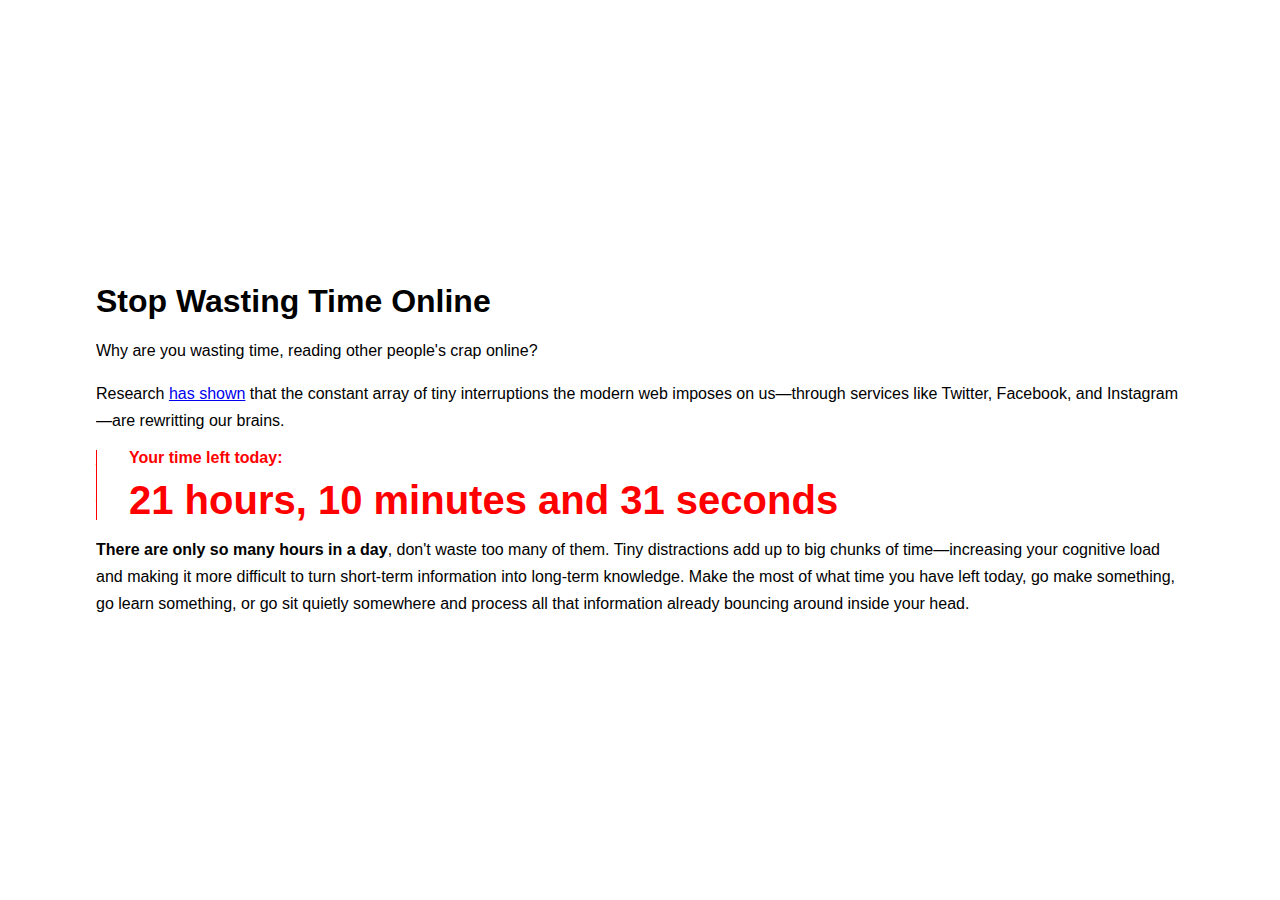
<file: index.html>
<!DOCTYPE html>
<html>
<head>
  <meta charset="utf-8">
  <meta http-equiv="X-UA-Compatible" content="IE=edge,chrome=1">
  <title>New Tab</title>
  <meta name="description" content="">
  <meta name="viewport" content="width=device-width">
  <link rel="stylesheet" href="css/style.css">
</head>
<body>
<div class="wrap">
  <h1 class="title">Stop Wasting Time Online</h1>
  <p>Why are you wasting time, reading other people's crap online?</p>
  <p>Research <a href="http://www.wired.com/2010/05/ff_nicholas_carr/all/1">has shown</a> that the constant array of tiny interruptions the modern web imposes on us—through services like Twitter, Facebook, and Instagram—are rewritting our brains.</p>
  <div id="app"></div>
  <p><strong>There are only so many hours in a day</strong>, don't waste too many of them. Tiny distractions add up to big chunks of time—increasing your cognitive load and making it more difficult to turn short-term information into long-term knowledge. Make the most of what time you have left today, go make something, go learn something, or go sit quietly somewhere and process all that information already bouncing around inside your head.</p>
</div>

<script id="timeLeft-template" type="text/x-handlebars-template">
  <section class="timer">
    <h2 class="timeLeft-label">Your time left today:</h2>
    <h2 class="count">{{timeLeft}}</h2>
  </section>
      <!-- <p>We're wired for distractions—it's an evolutionary adaptation from when noticing things like a twig snapping in the distance could save your life. Today, every little Tweet, cat photo, or Facebook poll, taps into that same evolutionary mechanism—delivering a nice shot of dopamine to keep you coming back, and undermining your ability to focus, ignore irrelevant information, process past experiences, and get stuff done.</p> -->
</script>

<script src="vendor/handlebars.js"></script>
<script src="vendor/countdown.min.js"></script>
<script src="js/app.js"></script>

</body>
</html>
</file>
<file: css/style.css>
*,
*:before,
*:after {
  -webkit-box-sizing: border-box;
  -moz-box-sizing: border-box;
  -ms-box-sizing: border-box;
  -o-box-sizing: border-box;
  box-sizing: border-box;
}
.wrap{
  width: 85%;
  margin: 0 auto;
}
body,
html {
  margin: 0;
  padding: 0;
  height: 100%;

}

body {
  -moz-osx-font-smoothing: grayscale;
  -webkit-align-items: center;
  -webkit-flex-direction: column;
  -webkit-font-smoothing: antialiased;
  -webkit-justify-content: center;
}

body, input {
  display: -webkit-flex;
  font-family: helvetica, arial, sans-serif;
  font-size: 1rem;
  line-height: 1.7rem;
}

.timeLeft-label {
  color: red;
  font-size: 1rem;
  line-height: 1;
  margin: 0 0 20 0px;
}
.timer{
  border-left: 1px solid red;
  padding-left: 2rem;
}
.count {
  color: red;
  margin: 0;
  font-size: 2.5rem;
  line-height: 1;
  font-weight: 600;
}
</file>
